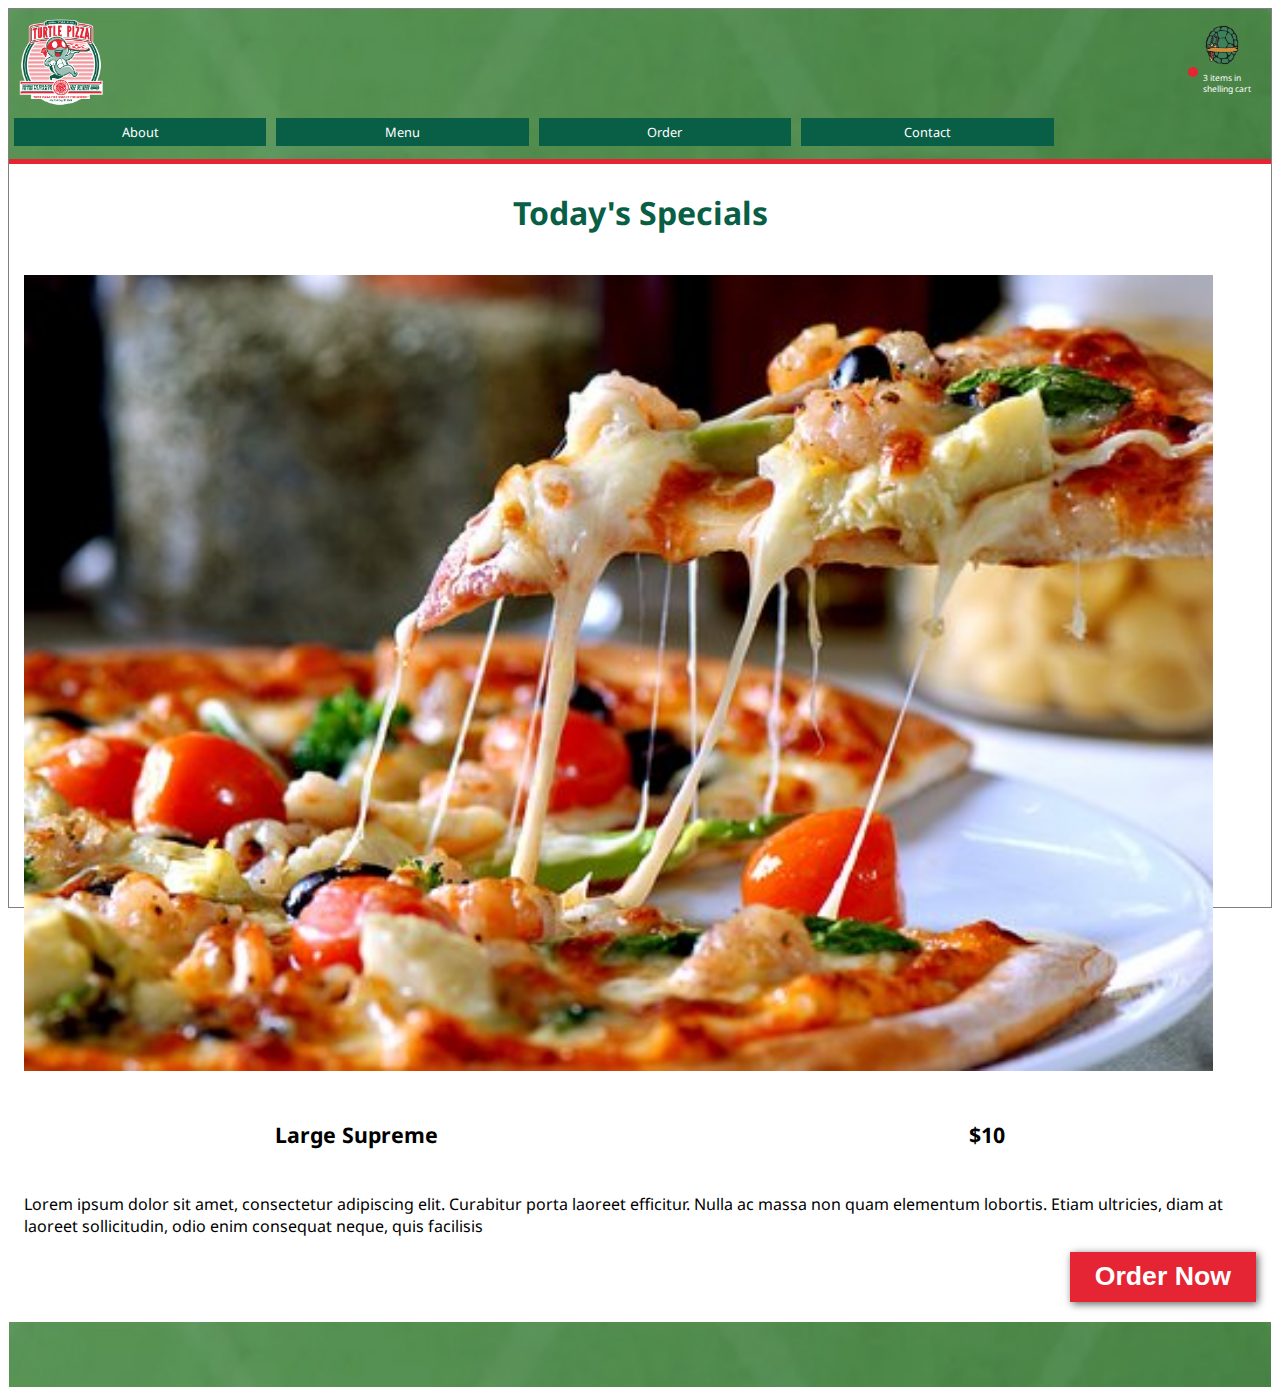
<file: index.html>
<!DOCTYPE html>
<html lang="en">
<head>
    <meta charset="UTF-8">
    <meta http-equiv="X-UA-Compatible" content="IE=edge">
    <meta name="viewport" content="width=device-width, initial-scale=1.0">
    <title>Turtle Pizza</title>
    <link rel="preconnect" href="https://fonts.googleapis.com">
<link rel="preconnect" href="https://fonts.gstatic.com" crossorigin>
<link href="https://fonts.googleapis.com/css2?family=Noto+Sans:wght@500&display=swap" rel="stylesheet">
    <link rel="stylesheet" href="./style.css"
</head>
<body>
    <section>
        <header class="header">
            <!-- <img class="header-image" src="./images/Header-background.jpg" alt="Shell-texture"> -->
            <div class ="header-container">
                <img class="logo" src="./images/Turtle Pizza.png" alt="shell pizza logo">
                <div class="shopping-cart">
                    <img class="logo" src="./images/shelling cart.png" alt="shelling cart">
                    <div class="alert">
                        <div class="red-alert-icon"></div>
                        <p class="alert-text">3 items in <br>shelling cart</p>
                    </div> 
                </div>
            </div>
            <nav>
                <ul>
                    <li>
                        <a>About</a>
                    </li>
                    <li>
                        <a>Menu</a>
                    </li>
                    <li>
                        <a>Order</a>
                    </li>
                    <li>
                      <a>Contact</a>
                    </li>
                </ul>
            </nav>
        </header>

        <div class ="sub-header">
           
        </div>
        <main>
            <h2>Today's Specials</h2>
            <img src="./images/hero image.jpg" width="100%">
            <div class="menu-prices">
                <h4>Large Supreme</h4>
                <h4>$10</h4>
            </div>
            <p>Lorem ipsum dolor sit amet, consectetur adipiscing elit. Curabitur porta laoreet efficitur. Nulla ac massa non quam elementum lobortis. Etiam ultricies, diam at laoreet sollicitudin, odio enim consequat neque, quis facilisis</p>    
            <div class ="button-container">
                <button class="order-now">
                <h1 class="button-label">Order Now</h1>
            </div>
            </button>
            
        </main>
        <footer>

        </footer>

    </section>
    
</body>
</html>
</file>
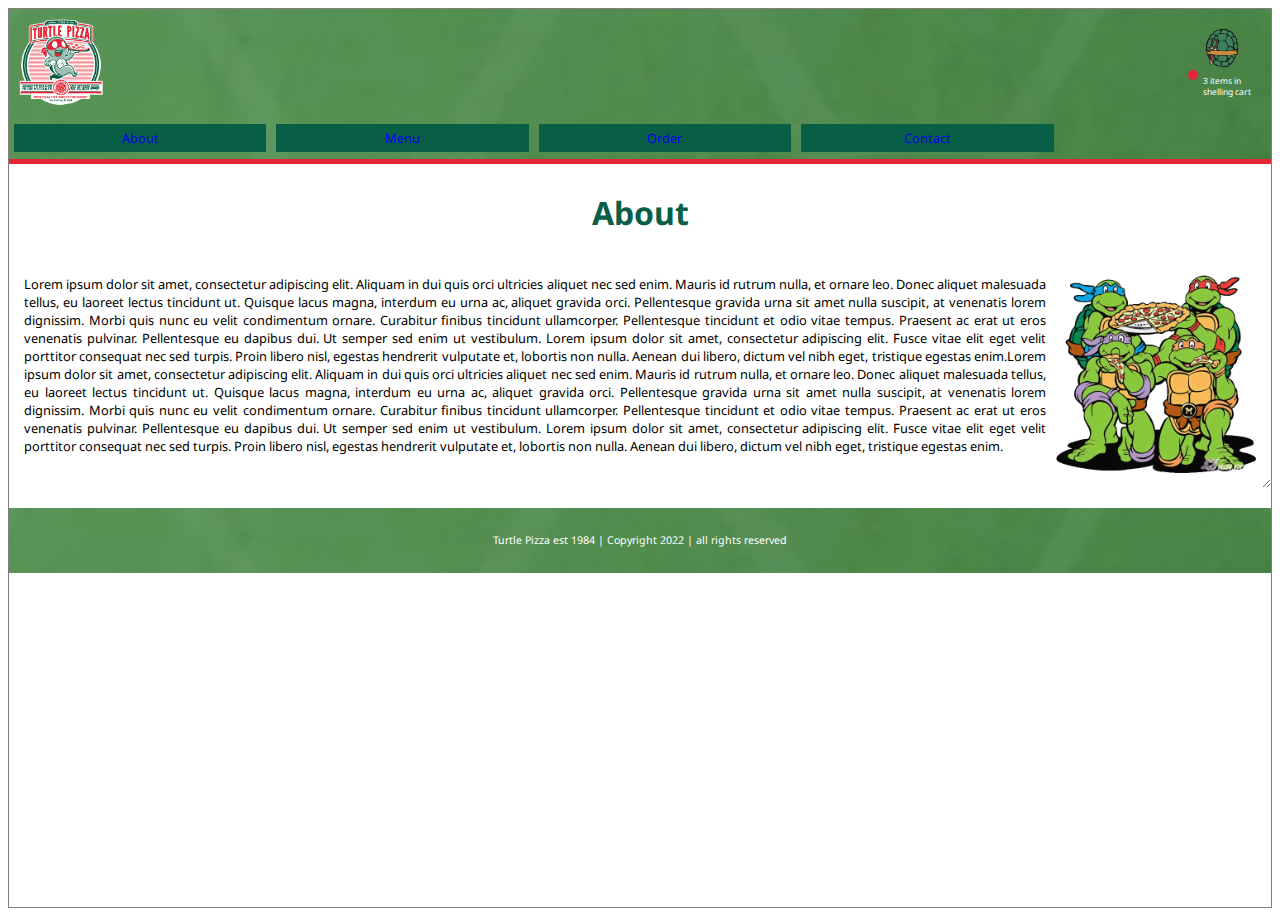
<file: pages/about.html>
<!DOCTYPE html>
<html lang="en">
<head>
    <meta charset="UTF-8">
    <meta http-equiv="X-UA-Compatible" content="IE=edge">
    <meta name="viewport" content="width=device-width, initial-scale=1.0">
    <title>Turtle Pizza</title>
    <link rel="preconnect" href="https://fonts.googleapis.com">
<link rel="preconnect" href="https://fonts.gstatic.com" crossorigin>
<link href="https://fonts.googleapis.com/css2?family=Noto+Sans:wght@500&display=swap" rel="stylesheet">
    <link rel="stylesheet" href="../style.css">
</head>
<body>
    <section>
        <header class="header">
            <!-- <img class="header-image" src="./images/Header-background.jpg" alt="Shell-texture"> -->
            <div class ="header-container">
                <a class ="home-button" href="../index.html">
                    <img class="logo" src="../images/Turtle Pizza.png" alt="shell pizza logo">
                </a>    
                <div class="shopping-cart">
                    <img class="logo" src="../images/shelling cart.png" alt="shelling cart">
                    <div class="alert">
                        <div class="red-alert-icon"></div>
                        <p class="alert-text">3 items in <br>shelling cart</p>
                    </div> 
                </div>
            </div>
            <nav>
                <ul>
                    <li>
                        <a href="../pages/about.html">About</a>
                    </li>
                    <li>
                        <a href="../pages/menu.html">Menu</a>
                    </li>
                    <li>
                        <a href="../pages/order.html">Order</a>
                    </li>
                    <li>
                      <a href="../pages/contact.html">Contact</a>
                    </li>
                </ul>
            </nav>
        </header>

        <div class ="sub-header">
           
        </div>
        <h2>About</h2>
        <div class="wrapper">
            <p class="box">
              <span class="float"><img class = "image" src="../images/About Us image.png" ></span>
              Lorem ipsum dolor sit amet, consectetur adipiscing elit. Aliquam in dui quis orci ultricies aliquet nec sed enim. Mauris id rutrum nulla, et ornare leo. Donec aliquet malesuada tellus, eu laoreet lectus tincidunt ut. Quisque lacus magna, interdum eu urna ac, aliquet gravida orci. Pellentesque gravida urna sit amet nulla suscipit, at venenatis lorem dignissim. Morbi quis nunc eu velit condimentum ornare. Curabitur finibus tincidunt ullamcorper. Pellentesque tincidunt et odio vitae tempus. Praesent ac erat ut eros venenatis pulvinar. Pellentesque eu dapibus dui. Ut semper sed enim ut vestibulum. Lorem ipsum dolor sit amet, consectetur adipiscing elit. Fusce vitae elit eget velit porttitor consequat nec sed turpis. Proin libero nisl, egestas hendrerit vulputate et, lobortis non nulla. Aenean dui libero, dictum vel nibh eget, tristique egestas enim.Lorem ipsum dolor sit amet, consectetur adipiscing elit. Aliquam in dui quis orci ultricies aliquet nec sed enim. Mauris id rutrum nulla, et ornare leo. Donec aliquet malesuada tellus, eu laoreet lectus tincidunt ut. Quisque lacus magna, interdum eu urna ac, aliquet gravida orci. Pellentesque gravida urna sit amet nulla suscipit, at venenatis lorem dignissim. Morbi quis nunc eu velit condimentum ornare. Curabitur finibus tincidunt ullamcorper. Pellentesque tincidunt et odio vitae tempus. Praesent ac erat ut eros venenatis pulvinar. Pellentesque eu dapibus dui. Ut semper sed enim ut vestibulum. Lorem ipsum dolor sit amet, consectetur adipiscing elit. Fusce vitae elit eget velit porttitor consequat nec sed turpis. Proin libero nisl, egestas hendrerit vulputate et, lobortis non nulla. Aenean dui libero, dictum vel nibh eget, tristique egestas enim.
            </p>
        </div>
        <footer>
            <p>Turtle Pizza est 1984 | Copyright 2022 | all rights reserved </p>

        </footer>

    </section>
    
</body>
</html>
</file>
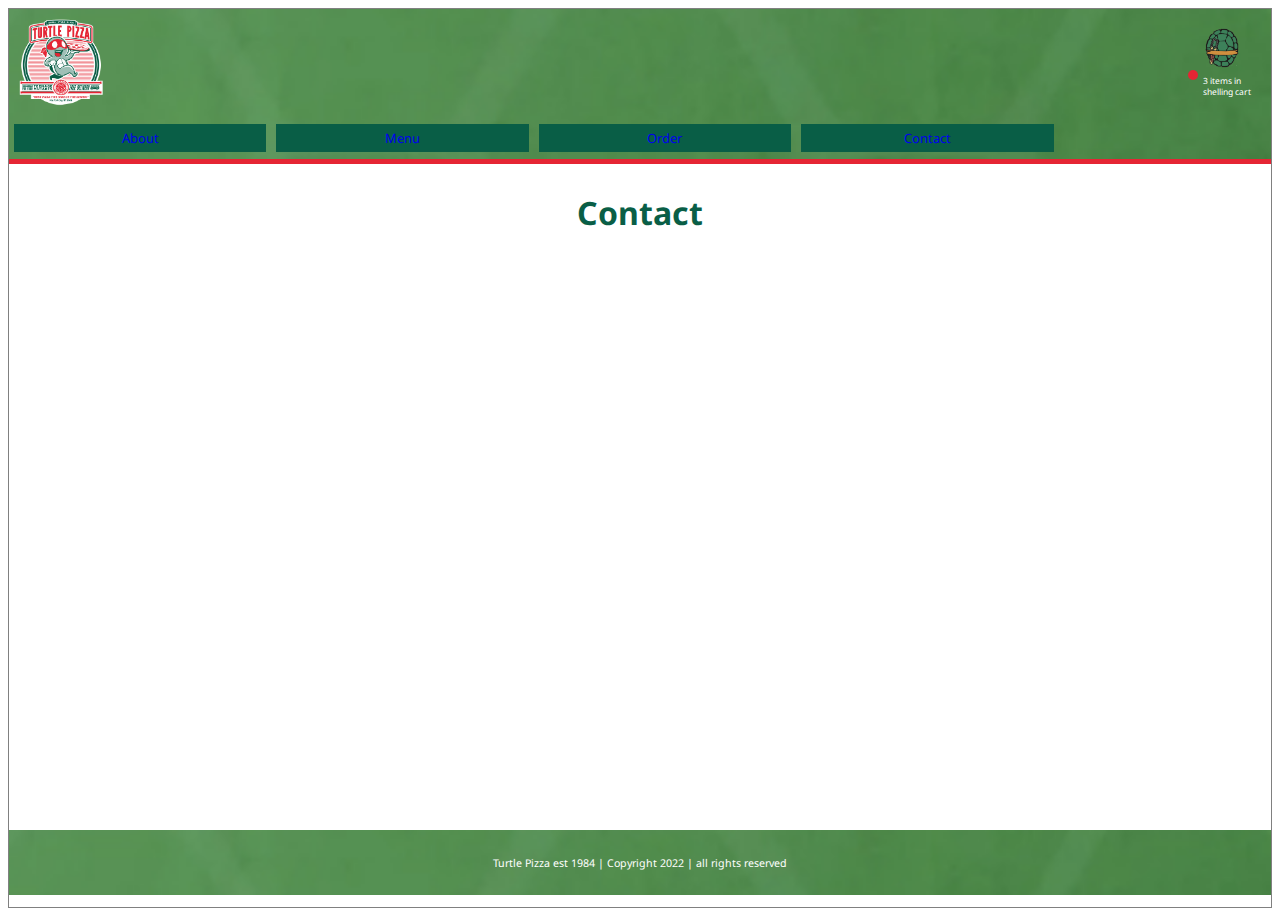
<file: pages/contact.html>
<!DOCTYPE html>
<html lang="en">
<head>
    <meta charset="UTF-8">
    <meta http-equiv="X-UA-Compatible" content="IE=edge">
    <meta name="viewport" content="width=device-width, initial-scale=1.0">
    <title>Turtle Pizza</title>
    <link rel="preconnect" href="https://fonts.googleapis.com">
<link rel="preconnect" href="https://fonts.gstatic.com" crossorigin>
<link href="https://fonts.googleapis.com/css2?family=Noto+Sans:wght@500&display=swap" rel="stylesheet">
    <link rel="stylesheet" href="../style.css"
</head>
<body>
    <section>
        <header class="header">
            <!-- <img class="header-image" src="./images/Header-background.jpg" alt="Shell-texture"> -->
            <div class ="header-container">
                <a class ="home-button" href="../index.html">
                    <img class="logo" src="../images/Turtle Pizza.png" alt="shell pizza logo">
                </a>
                <div class="shopping-cart">
                    <img class="logo" src="../images/shelling cart.png" alt="shelling cart">
                    <div class="alert">
                        <div class="red-alert-icon"></div>
                        <p class="alert-text">3 items in <br>shelling cart</p>
                    </div> 
                </div>
            </div>
            <nav>
                <ul>
                    <li>
                        <a href="../pages/about.html">About</a>
                    </li>
                    <li>
                        <a href="../pages/menu.html">Menu</a>
                    </li>
                    <li>
                        <a href="../pages/order.html">Order</a>
                    </li>
                    <li>
                      <a href="../pages/contact.html">Contact</a>
                    </li>
                </ul>
            </nav>
        </header>

        <div class ="sub-header">
           
        </div>
        <main class="home-main">
            <h2>Contact</h2>
            <div class="content">

            </div>

        </main>
        <footer>
            <p>Turtle Pizza est 1984 | Copyright 2022 | all rights reserved </p>

        </footer>

    </section>
    
</body>
</html>
</file>
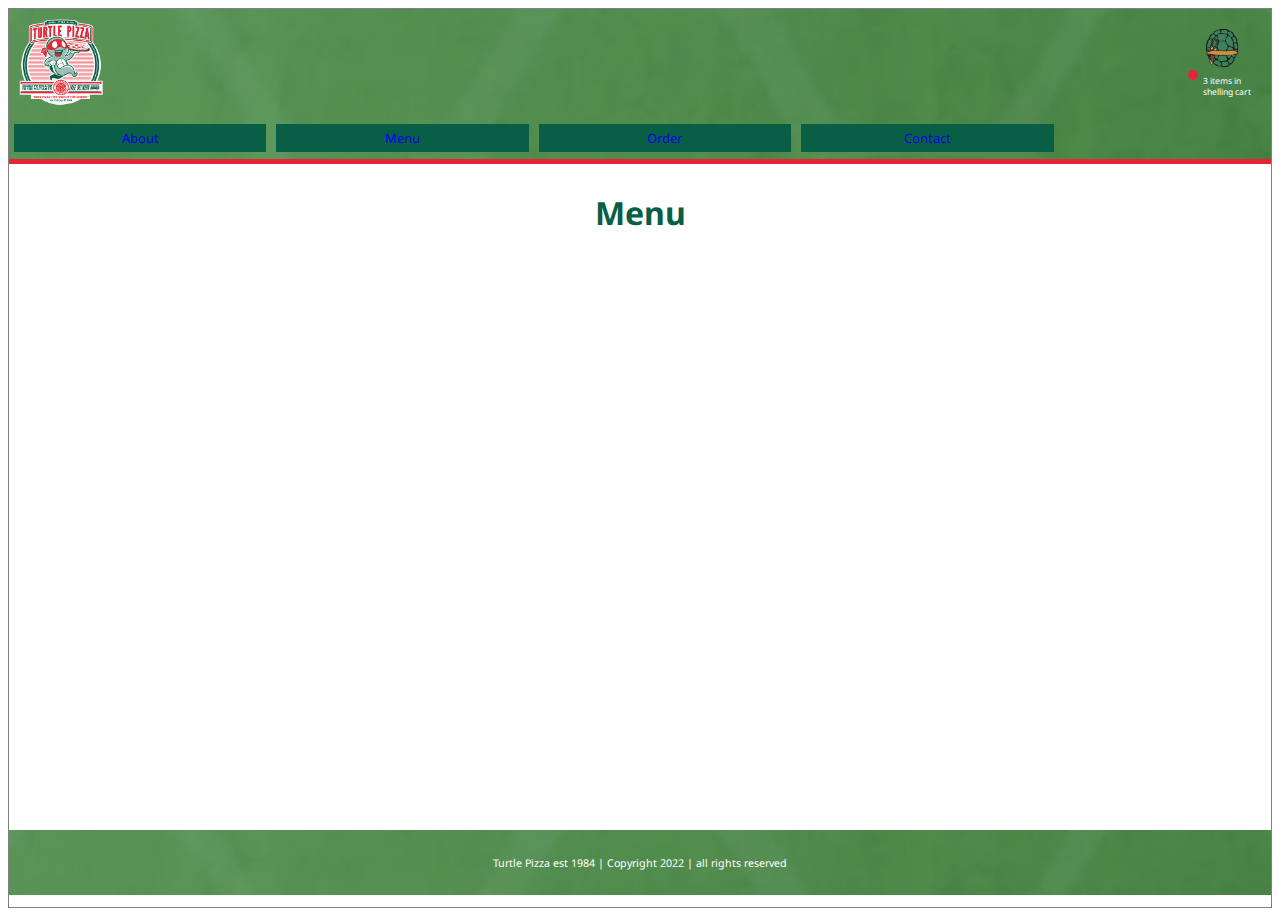
<file: pages/menu.html>
<!DOCTYPE html>
<html lang="en">
<head>
    <meta charset="UTF-8">
    <meta http-equiv="X-UA-Compatible" content="IE=edge">
    <meta name="viewport" content="width=device-width, initial-scale=1.0">
    <title>Turtle Pizza</title>
    <link rel="preconnect" href="https://fonts.googleapis.com">
<link rel="preconnect" href="https://fonts.gstatic.com" crossorigin>
<link href="https://fonts.googleapis.com/css2?family=Noto+Sans:wght@500&display=swap" rel="stylesheet">
    <link rel="stylesheet" href="../style.css">
</head>
<body>
    <section>
        <header class="header">
            <!-- <img class="header-image" src="./images/Header-background.jpg" alt="Shell-texture"> -->
            <div class ="header-container">
                <a class ="home-button" href="../index.html">
                    <img class="logo" src="../images/Turtle Pizza.png" alt="shell pizza logo">
                </a>
                <div class="shopping-cart">
                    <img class="logo" src="../images/shelling cart.png" alt="shelling cart">
                    <div class="alert">
                        <div class="red-alert-icon"></div>
                        <p class="alert-text">3 items in <br>shelling cart</p>
                    </div> 
                </div>
            </div>
            <nav>
                <ul>
                    <li>
                        <a href="../pages/about.html">About</a>
                    </li>
                    <li>
                        <a href="../pages/menu.html">Menu</a>
                    </li>
                    <li>
                        <a href="../pages/order.html">Order</a>
                    </li>
                    <li>
                      <a href="../pages/contact.html">Contact</a>
                    </li>
                </ul>
            </nav>
        </header>

        <div class ="sub-header">
           
        </div>
        <main class="home-main">
            <h2>Menu</h2>
            <div class="content">

            </div>

            
        </main>
        <footer>
            <p>Turtle Pizza est 1984 | Copyright 2022 | all rights reserved </p>

        </footer>

    </section>
    
</body>
</html>
</file>
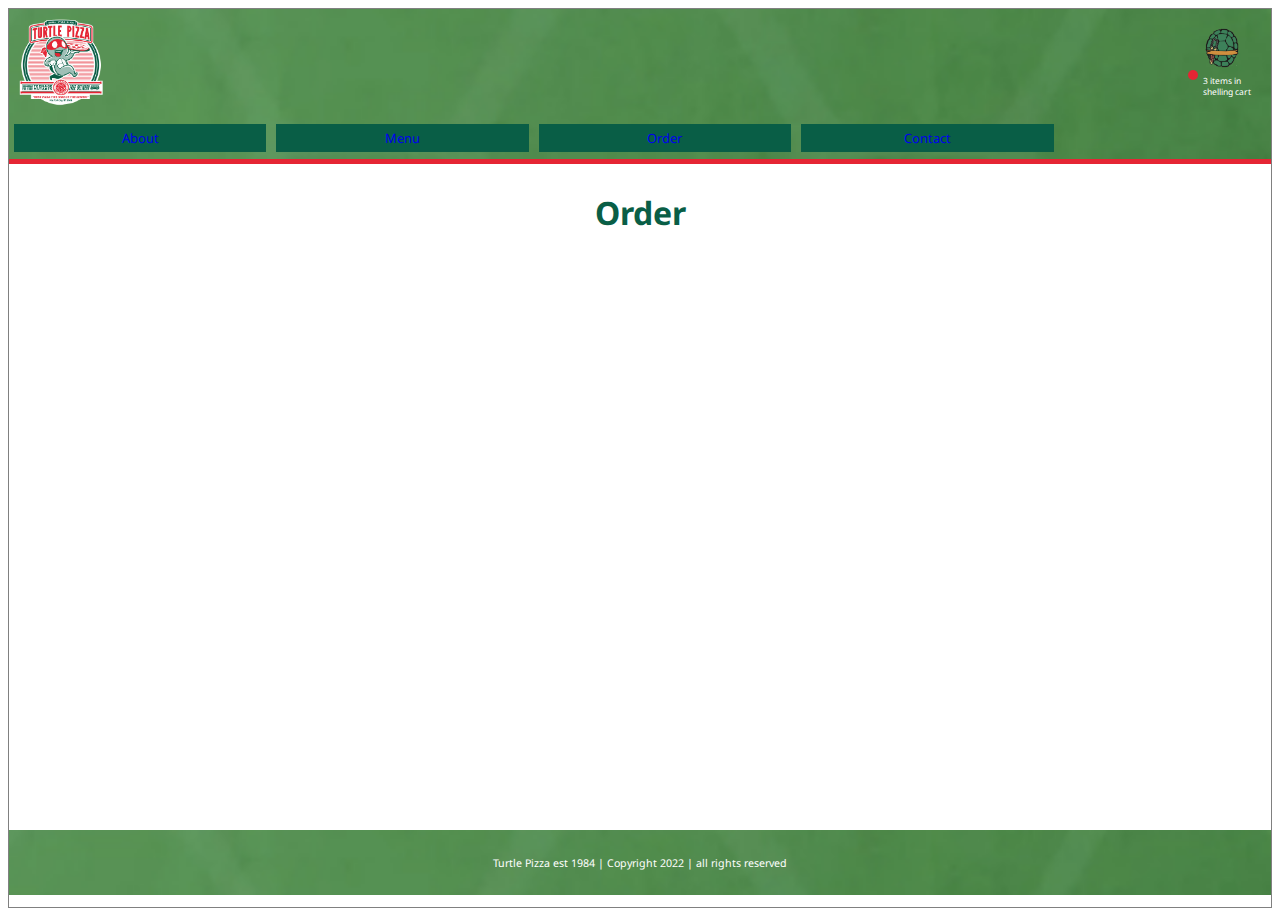
<file: pages/order.html>
<!DOCTYPE html>
<html lang="en">
<head>
    <meta charset="UTF-8">
    <meta http-equiv="X-UA-Compatible" content="IE=edge">
    <meta name="viewport" content="width=device-width, initial-scale=1.0">
    <title>Turtle Pizza</title>
    <link rel="preconnect" href="https://fonts.googleapis.com">
<link rel="preconnect" href="https://fonts.gstatic.com" crossorigin>
<link href="https://fonts.googleapis.com/css2?family=Noto+Sans:wght@500&display=swap" rel="stylesheet">
    <link rel="stylesheet" href="../style.css"
</head>
<body>
    <section>
        <header class="header">
            <!-- <img class="header-image" src="./images/Header-background.jpg" alt="Shell-texture"> -->
            <div class ="header-container">
                <a class ="home-button" href="../index.html">
                    <img class="logo" src="../images/Turtle Pizza.png" alt="shell pizza logo">
                </a>
                <div class="shopping-cart">
                    <img class="logo" src="../images/shelling cart.png" alt="shelling cart">
                    <div class="alert">
                        <div class="red-alert-icon"></div>
                        <p class="alert-text">3 items in <br>shelling cart</p>
                    </div> 
                </div>
            </div>
            <nav>
                <ul>
                    <li>
                        <a href="../pages/about.html">About</a>
                    </li>
                    <li>
                        <a href="../pages/menu.html">Menu</a>
                    </li>
                    <li>
                        <a href="../pages/order.html">Order</a>
                    </li>
                    <li>
                      <a href="../pages/contact.html">Contact</a>
                    </li>
                </ul>
            </nav>
        </header>

        <div class ="sub-header">
           
        </div>
        <main class="home-main">
            <h2>Order</h2>
            <div class="content">

            </div>

        </main>
        <footer>
            <p>Turtle Pizza est 1984 | Copyright 2022 | all rights reserved </p>

        </footer>

    </section>
    
</body>
</html>
</file>
<file: style.css>
*{
    box-sizing: border-box;
/*     border: solid 1px red;  */
}

html {
    font-family: 'Noto Sans', sans-serif;
    font-size: 16pt;
}

section {
    
    width: 100%;
    height: 900px;
    border: 1px solid grey; 
}

header {
    background-image: url(./images/Header-background.jpg);
    background-size: cover;
    width: 100%;
    height: 150px;
    display: flex;
    flex-direction: column;
    background-repeat:no-repeat;
    
}

header img {
    width:100%;
}

.header-container{
    display: flex;
    justify-content: space-between;
}

.home-button{
    padding: 0;
}
.logo {
    width: 100px;
    margin: 2px;
}

.header-image {
    width: 100%;
    height: 100%;
}

nav {
    width: 100%;
    
}
ul {
    width: 100%;
    margin: 0;
    padding-left: 0;
    display: flex;
    flex-direction: row;
    flex-wrap: wrap;
    list-style-type: none;
    justify-content: flex-start;
    align-items: space-between;
}


li {
    text-align: center;
    width: 20%;
    min-width:80px;
    margin:5px 5px;
    font-family;
    font-size: .6rem;
    color: white;
    padding: 5px 15px;
    background: #095E46;
    
}
li a{
    text-decoration: none;
}
li a:visited{
    color:white;   
}

.shopping-cart{
    display: flex;
    flex-wrap: wrap;
    flex-direction: column;
    align-items: center;
    justify-content: center;
    margin-right: 15px
}

.shopping-cart img{
    width: 40px;

}

.alert {
    display: inline-flex;
}

.red-alert-icon {
    background: #E52534;
    height: 10px;
    width: 10px;
    border-radius: 20px 20px;
    
}

.alert-text{
    color: white;
    font-size: .4em;
    margin: 5px;
}

.sub-header {
    background: #E52534;
    width: 100%;
    height: 5px;
}

.home-main {
    display: flex;
    flex-direction: column;
    align-items: center;

}

h2 {
    color:#095E46;
}
.menu-prices {
    width: 100%;
    display: flex;
    justify-content:space-around

}

.button-container{
    width: 100%;
    display: flex;
    justify-content: flex-end;
    flex-grow: inherit;
    margin-bottom: 5px;
}
button {

    height: 50px;
    margin-right: 15px;
    padding: 10px 10px;
    background:#E52534;
    border: none;
    text-align:center;
    color: white;
    box-shadow: 2px 2px 8px rgb(97, 94, 94) ;  
}

button:hover{
    background:#095E46;
}

.button-label {
    padding: 0px 15px;
}

.order-now {
    display: flex;
    justify-content: center;
    align-items: center;
      
}

main p {
    font-size: .75rem;
    margin: 10px;
    padding: 5px;
}

main img {
    width: 95%;
    margin: 10px;
    padding: 5px;
}
h2{
    text-align: center;
}

.about-main{
    display: flex;
    border: 1px solid;
    overflow:hidden;
    resize: horizontal;
}
.wrapper {
    display: flex;
    overflow:hidden;
    resize: horizontal;
    
  }
.box {
   
    text-align:justify;
    font-size: .6em;
    margin:15px;
  }
.float {
    float: right;
    height: 100%;
    margin-left: 10px;
    display: flex;
    align-items: flex-end;
    shape-outside: inset(calc(100% - 200px) 0 0);
  }


.wrapper img {
   
    width: 200px;
}

footer {
    display: flex;
    justify-content: center;
    align-items: center;
    color: white;
    font-size: .5em;
    width: 100%;
    height: 65px;
    background-image: url(./images/Header-background.jpg);
    background-size: cover;
    margin-top: 20px;
}

.content {
    background: white;
    height: 550px;
    width: 100%;
}
</file>
